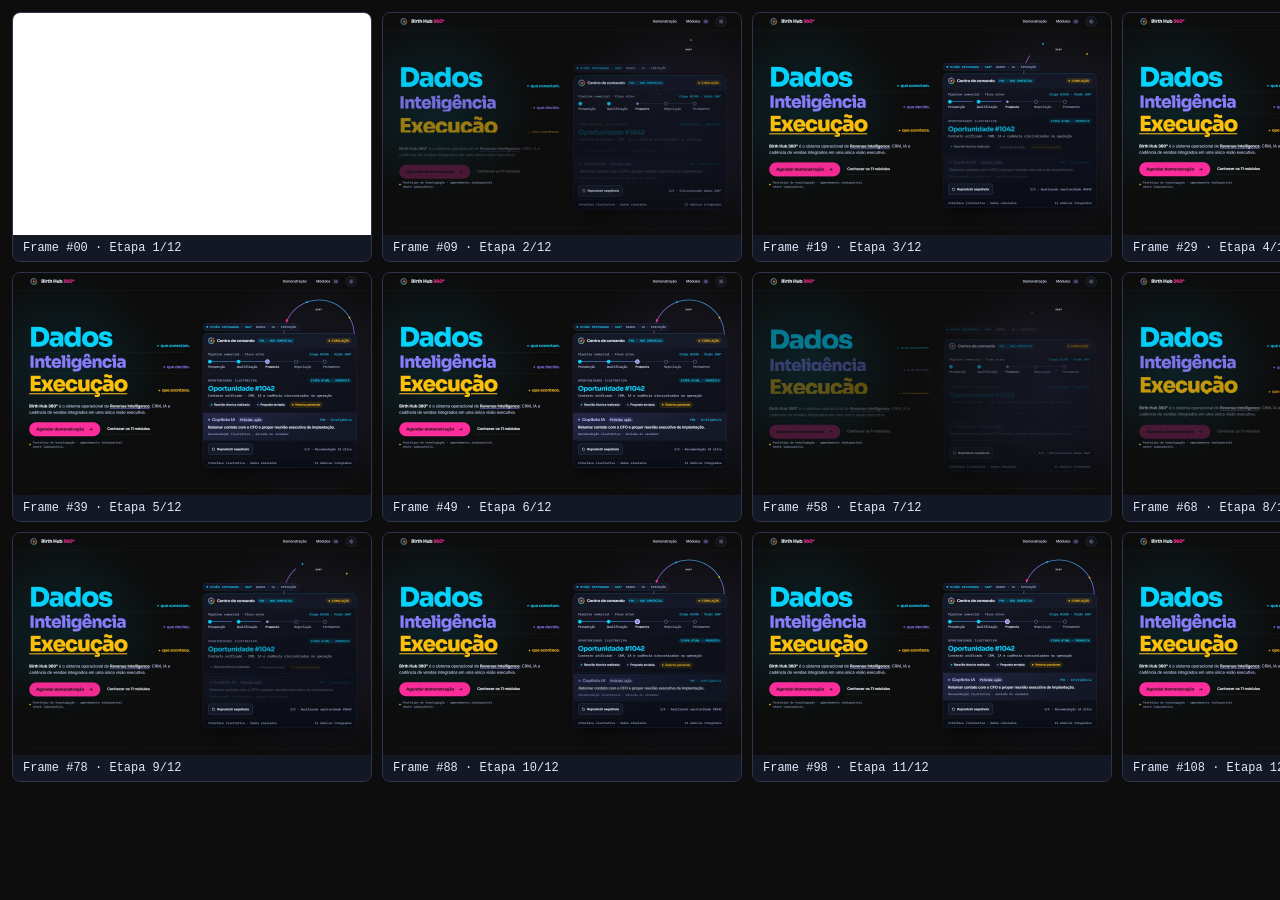
<file: mission-06/evidence/motion-n1-final/filmstrip.html>
<!doctype html><html lang="pt-BR"><head><!-- impeccable-disable overused-font --><meta charset="utf-8"><title>Filmstrip Motion N1 Final</title><style>body{margin:0;background:#0D0D0D;color:#E2E8FF}div{display:grid;grid-template-columns:repeat(4,360px);gap:10px;padding:12px;background:#0D0D0D}figure{margin:0;background:#141724;border:1px solid #2E344E;border-radius:8px;overflow:hidden}img{width:360px;height:222px;object-fit:cover;display:block}figcaption{background:#141724;color:#E2E8FF;font:500 12px monospace;padding:6px 10px}</style></head><body><div><figure><img src="frame-000.jpg" alt="Frame 0"><figcaption>Frame #00 · Etapa 1/12</figcaption></figure><figure><img src="frame-009.jpg" alt="Frame 9"><figcaption>Frame #09 · Etapa 2/12</figcaption></figure><figure><img src="frame-019.jpg" alt="Frame 19"><figcaption>Frame #19 · Etapa 3/12</figcaption></figure><figure><img src="frame-029.jpg" alt="Frame 29"><figcaption>Frame #29 · Etapa 4/12</figcaption></figure><figure><img src="frame-039.jpg" alt="Frame 39"><figcaption>Frame #39 · Etapa 5/12</figcaption></figure><figure><img src="frame-049.jpg" alt="Frame 49"><figcaption>Frame #49 · Etapa 6/12</figcaption></figure><figure><img src="frame-058.jpg" alt="Frame 58"><figcaption>Frame #58 · Etapa 7/12</figcaption></figure><figure><img src="frame-068.jpg" alt="Frame 68"><figcaption>Frame #68 · Etapa 8/12</figcaption></figure><figure><img src="frame-078.jpg" alt="Frame 78"><figcaption>Frame #78 · Etapa 9/12</figcaption></figure><figure><img src="frame-088.jpg" alt="Frame 88"><figcaption>Frame #88 · Etapa 10/12</figcaption></figure><figure><img src="frame-098.jpg" alt="Frame 98"><figcaption>Frame #98 · Etapa 11/12</figcaption></figure><figure><img src="frame-108.jpg" alt="Frame 108"><figcaption>Frame #108 · Etapa 12/12</figcaption></figure></div></body></html>
</file>
